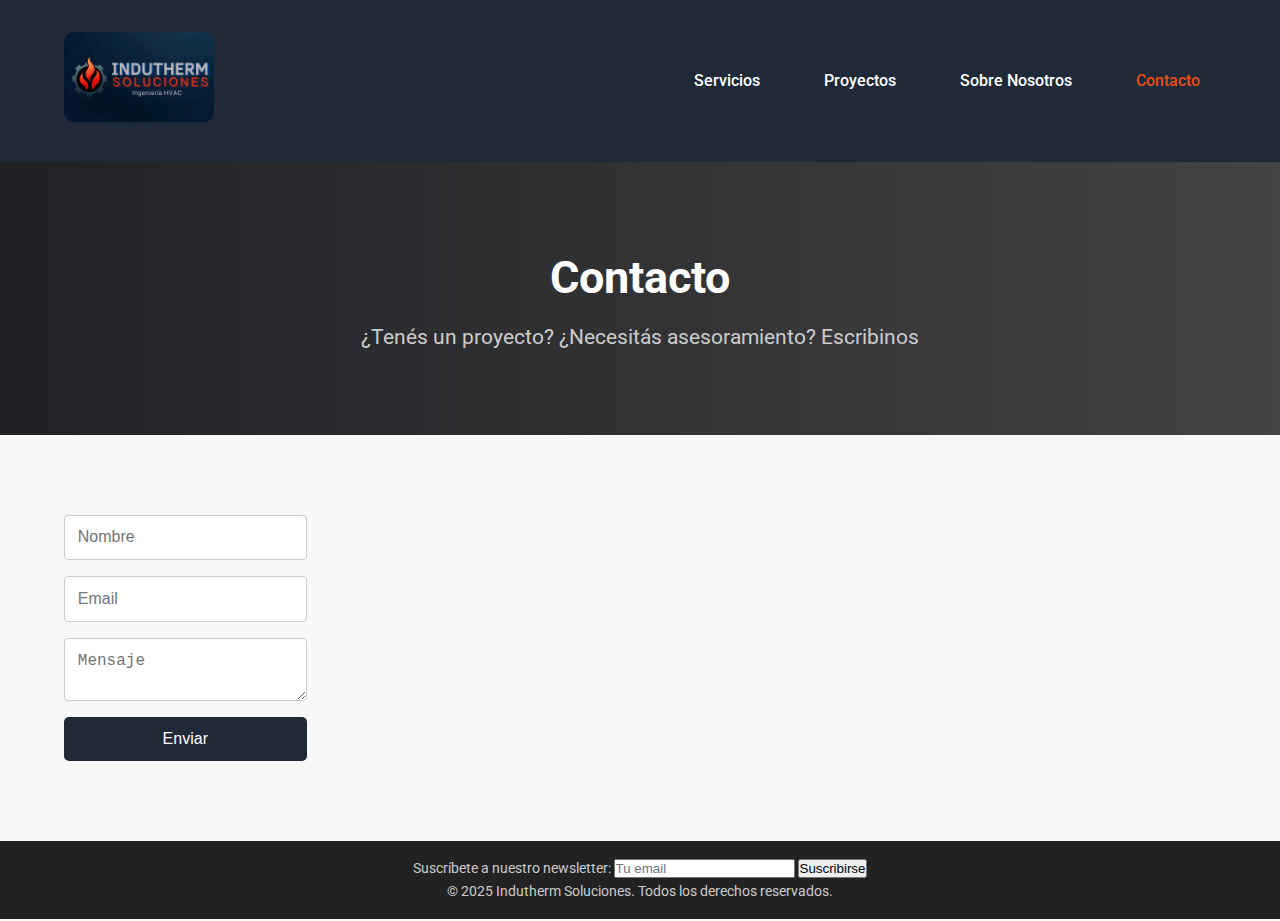
<file: page/contacto.html>
<!DOCTYPE html>
<html lang="es">
<head>
  <meta charset="UTF-8" />
  <meta name="viewport" content="width=device-width, initial-scale=1.0" />
  <title>Contacto | Indutherm Soluciones</title>
  <link rel="stylesheet" href="../css/style.css" />
  <link href="https://fonts.googleapis.com/css2?family=Roboto:wght@400;700&display=swap" rel="stylesheet">
</head>
<body>
  <header class="main-header">
    <div class="container">
      <div class="logo">
        <a href="../index.html"><img src="../img/logo site 3.png" alt="Indutherm Soluciones"></a>
      </div>
      <button class="menu-toggle" aria-label="Abrir menú" tabindex="0">☰</button>
      <nav>
        <ul class="nav-links">
          <li><a href="servicios.html">Servicios</a></li>
          <li><a href="proyectos.html">Proyectos</a></li>
          <li><a href="nosotros.html">Sobre Nosotros</a></li>
          <li><a href="contacto.html" class="active">Contacto</a></li>
        </ul>
      </nav>
    </div>
  </header>
  <main>
    <section class="hero-servicios">
      <div class="hero-text">
        <h1>Contacto</h1>
        <p>¿Tenés un proyecto? ¿Necesitás asesoramiento? Escribinos</p>
      </div>
    </section>
    <section class="contacto">
      <div class="container">
        <form action="https://formspree.io/f/your-form-id" method="POST">
          <input type="text" name="nombre" placeholder="Nombre" required />
          <input type="email" name="email" placeholder="Email" required />
          <textarea name="mensaje" placeholder="Mensaje" required></textarea>
          <button type="submit">Enviar</button>
        </form>
      </div>
    </section>
  </main>
  <footer class="footer">
    <form class="newsletter-form" action="https://formspree.io/f/your-form-id" method="POST">
      <label for="newsletter-email">Suscríbete a nuestro newsletter:</label>
      <input type="email" id="newsletter-email" name="email" placeholder="Tu email" required>
      <button type="submit">Suscribirse</button>
    </form>
    <p>&copy; 2025 Indutherm Soluciones. Todos los derechos reservados.</p>
  </footer>
  <script>
    function toggleMenu() {
      const menu = document.querySelector('.nav-links');
      menu.classList.toggle('active');
    }
    document.querySelectorAll('.nav-links a').forEach(link => {
      link.addEventListener('click', () => {
        document.querySelector('.nav-links').classList.remove('active');
      });
    });
  </script>
  <script>
    // Unifica el control del menú hamburguesa y el cierre automático
    document.addEventListener('DOMContentLoaded', function() {
      const menuToggle = document.querySelector('.menu-toggle');
      const navLinks = document.querySelector('.nav-links');
      menuToggle.addEventListener('click', function() {
        navLinks.classList.toggle('active');
        menuToggle.classList.toggle('active');
      });
      document.querySelectorAll('.nav-links a').forEach(link => {
        link.addEventListener('click', () => {
          navLinks.classList.remove('active');
          menuToggle.classList.remove('active');
        });
      });
    });
  </script>
</body>
</html>
</file>
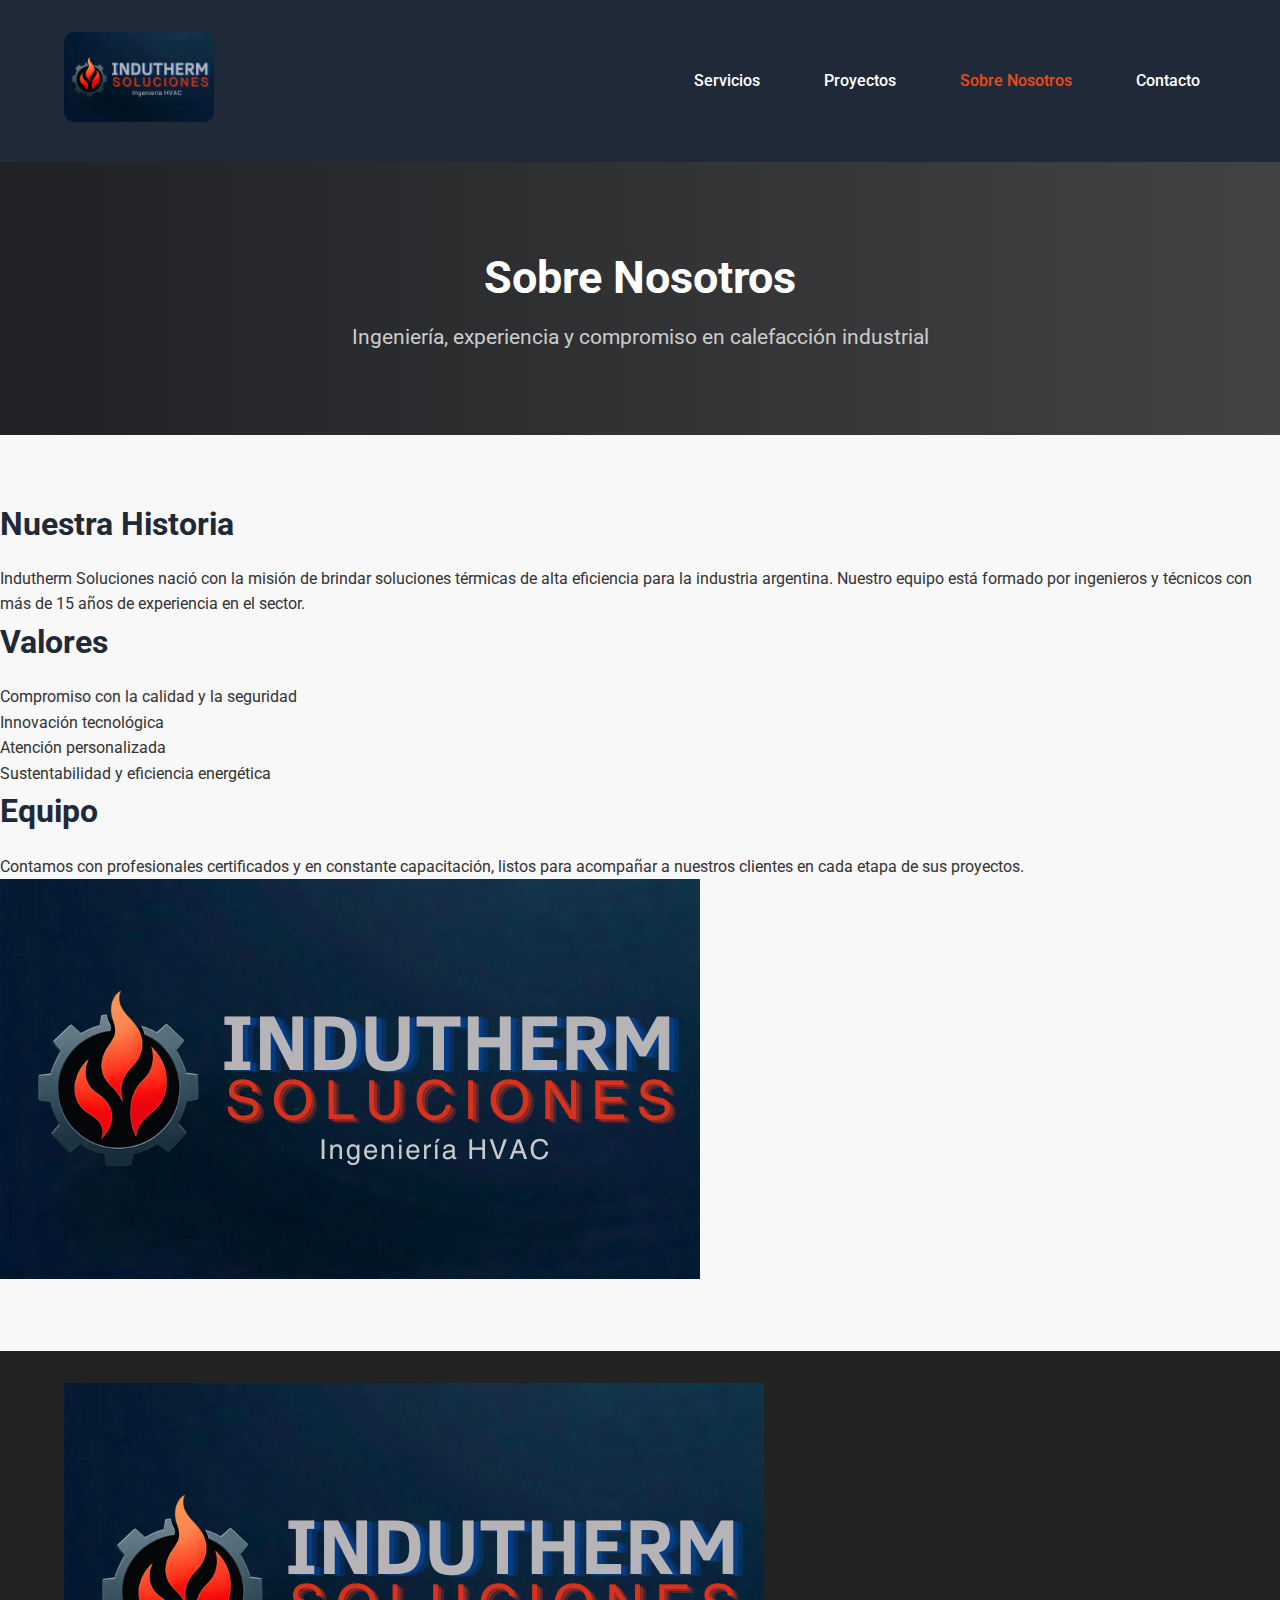
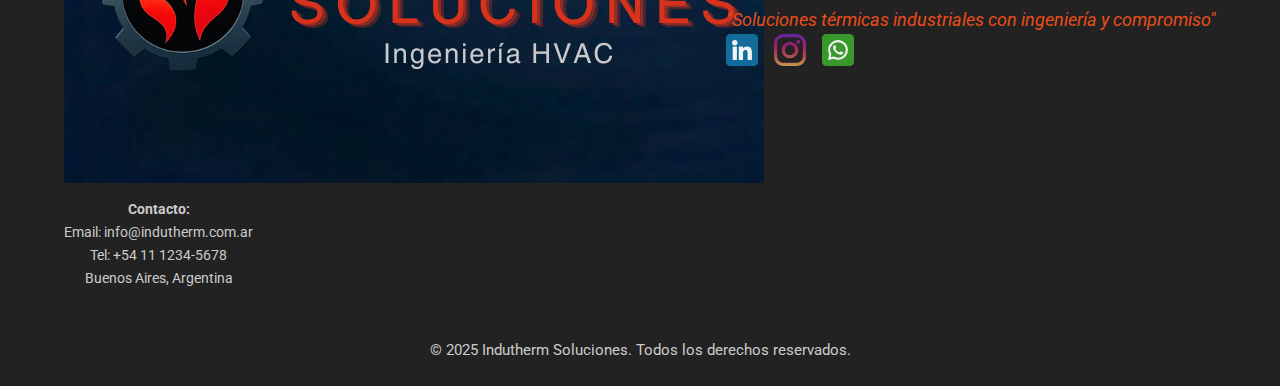
<file: page/nosotros.html>
<!DOCTYPE html>
<html lang="es">
<head>
  <meta charset="UTF-8" />
  <meta name="viewport" content="width=device-width, initial-scale=1.0" />
  <title>Sobre Nosotros | Indutherm Soluciones</title>
  <link rel="stylesheet" href="../css/style.css" />
  <link href="https://fonts.googleapis.com/css2?family=Roboto:wght@400;700&display=swap" rel="stylesheet">
</head>
<body>
  <header class="main-header">
    <div class="container">
      <div class="logo">
        <a href="../index.html"><img src="../img/logo site 3.png" alt="Indutherm Soluciones"></a>
      </div>
      <button class="menu-toggle" aria-label="Abrir menú" tabindex="0">☰</button>
      <nav>
        <ul class="nav-links">
          <li><a href="servicios.html">Servicios</a></li>
          <li><a href="proyectos.html">Proyectos</a></li>
          <li><a href="nosotros.html" class="active">Sobre Nosotros</a></li>
          <li><a href="contacto.html">Contacto</a></li>
        </ul>
      </nav>
    </div>
  </header>
  <main>
    <section class="hero-servicios">
      <div class="hero-text">
        <h1>Sobre Nosotros</h1>
        <p>Ingeniería, experiencia y compromiso en calefacción industrial</p>
      </div>
    </section>
    <section class="nosotros-info">
      <div class="nosotros-texto">
        <h2>Nuestra Historia</h2>
        <p>Indutherm Soluciones nació con la misión de brindar soluciones térmicas de alta eficiencia para la industria argentina. Nuestro equipo está formado por ingenieros y técnicos con más de 15 años de experiencia en el sector.</p>
        <h2>Valores</h2>
        <ul>
          <li>Compromiso con la calidad y la seguridad</li>
          <li>Innovación tecnológica</li>
          <li>Atención personalizada</li>
          <li>Sustentabilidad y eficiencia energética</li>
        </ul>
        <h2>Equipo</h2>
        <p>Contamos con profesionales certificados y en constante capacitación, listos para acompañar a nuestros clientes en cada etapa de sus proyectos.</p>
      </div>
      <div class="nosotros-img">
        <img src="../img/logo site 3.png" alt="Equipo Indutherm">
      </div>
    </section>
  </main>
  <footer class="footer">
    <div class="container footer-content">
      <div class="footer-info">
        <div class="footer-logo">
          <img src="../img/logo site 3.png" alt="Indutherm Soluciones">
        </div>
        <div class="footer-contacto">
          <p><strong>Contacto:</strong></p>
          <p>Email: info@indutherm.com.ar</p>
          <p>Tel: +54 11 1234-5678</p>
          <p>Buenos Aires, Argentina</p>
        </div>
      </div>
      <div class="footer-frase">
        <p>"Soluciones térmicas industriales con ingeniería y compromiso"</p>
        <div class="redes-icons">
          <a href="#" title="LinkedIn" class="footer-icon" target="_blank"> <img src="../img/linkedin.svg" alt="LinkedIn"> </a>
          <a href="#" title="Instagram" class="footer-icon" target="_blank"> <img src="../img/instagram.svg" alt="Instagram"> </a>
          <a href="#" title="WhatsApp" class="footer-icon" target="_blank"> <img src="../img/whatsapp.svg" alt="WhatsApp"> </a>
        </div>
      </div>
    </div>
    <div class="footer-copy">
      <p>&copy; 2025 Indutherm Soluciones. Todos los derechos reservados.</p>
    </div>
  </footer>
  <script>
    // Unifica el control del menú hamburguesa y el cierre automático
    document.addEventListener('DOMContentLoaded', function() {
      const menuToggle = document.querySelector('.menu-toggle');
      const navLinks = document.querySelector('.nav-links');
      menuToggle.addEventListener('click', function() {
        navLinks.classList.toggle('active');
        menuToggle.classList.toggle('active');
      });
      document.querySelectorAll('.nav-links a').forEach(link => {
        link.addEventListener('click', () => {
          navLinks.classList.remove('active');
          menuToggle.classList.remove('active');
        });
      });
    });
  </script>
</body>
</html>
</file>
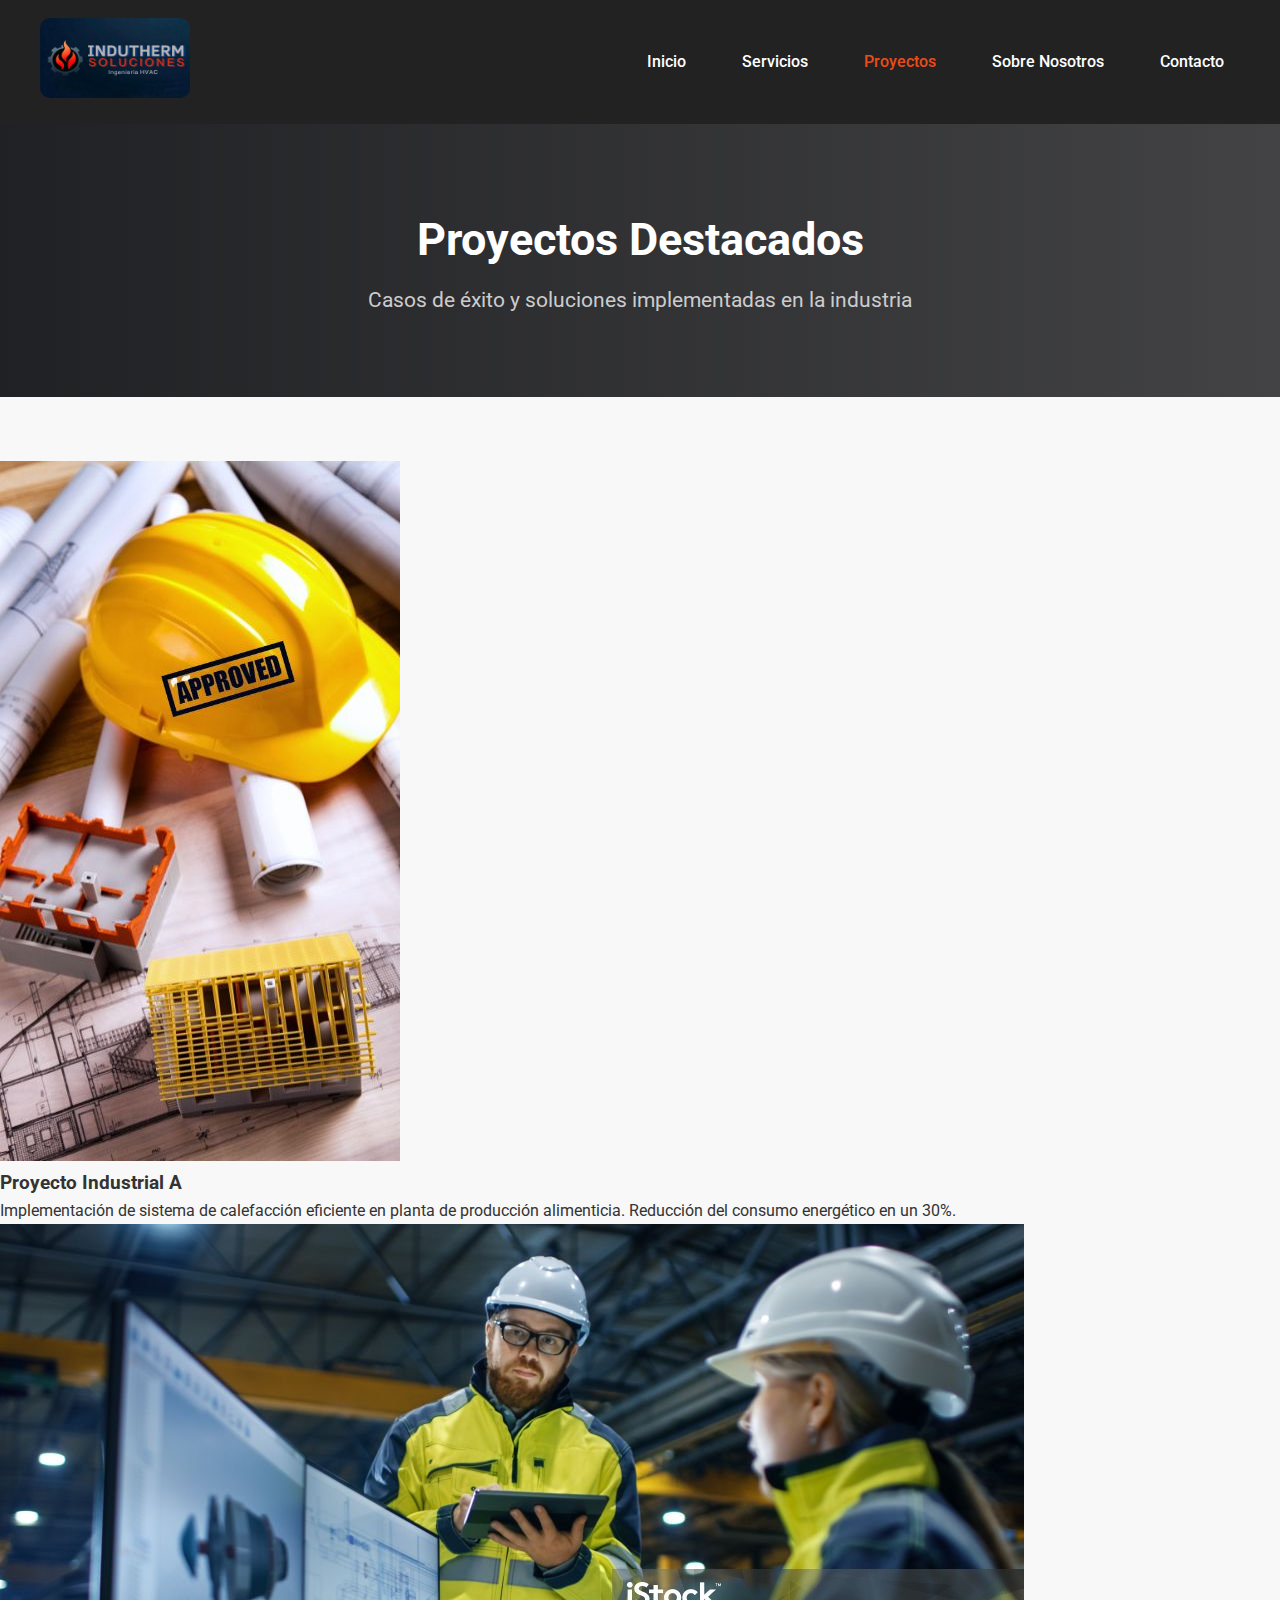
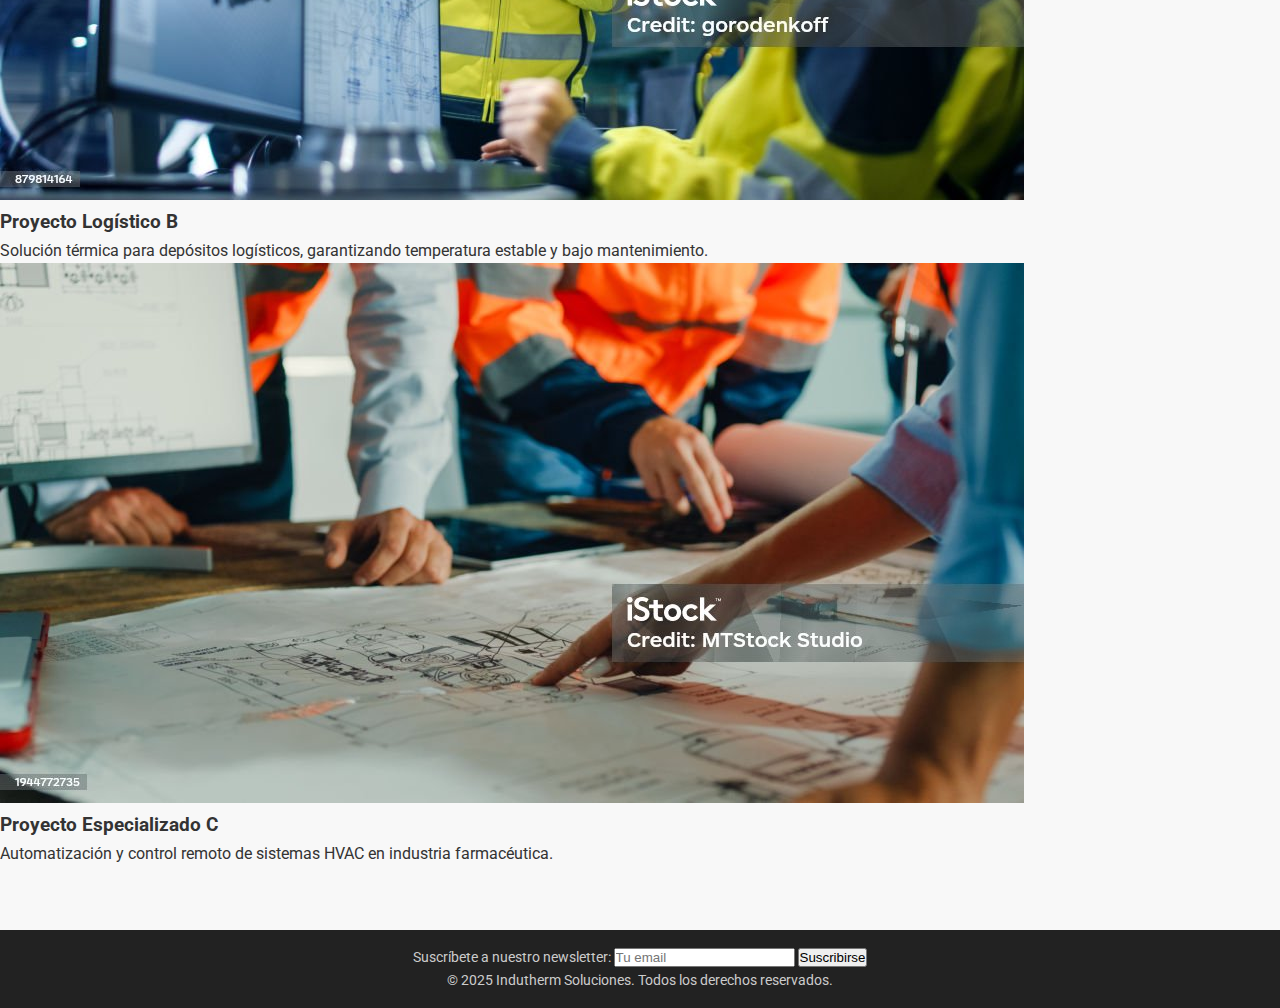
<file: page/proyectos.html>
<!DOCTYPE html>
<html lang="es">
<head>
  <meta charset="UTF-8" />
  <meta name="viewport" content="width=device-width, initial-scale=1.0" />
  <title>Proyectos | Indutherm Soluciones</title>
  <link rel="stylesheet" href="../css/style.css" />
  <link href="https://fonts.googleapis.com/css2?family=Roboto:wght@400;700&display=swap" rel="stylesheet">
</head>
<body>
  <header class="header">
    <nav class="navbar">
      <a href="index.html" class="logo"><img src="../img/logo site 3.png" alt="Indutherm Logo"></a>
      <button class="menu-toggle" onclick="toggleMenu()">☰</button>
      <ul class="nav-links">
        <li><a href="../index.html">Inicio</a></li>
        <li><a href="servicios.html">Servicios</a></li>
        <li><a href="proyectos.html" class="active">Proyectos</a></li>
        <li><a href="nosotros.html">Sobre Nosotros</a></li>
        <li><a href="contacto.html">Contacto</a></li>
      </ul>
    </nav>
  </header>
  <main>
    <section class="hero-servicios">
      <div class="hero-text">
        <h1>Proyectos Destacados</h1>
        <p>Casos de éxito y soluciones implementadas en la industria</p>
      </div>
    </section>
    <section class="proyectos-lista">
      <div class="proyecto">
        <img src="../img/proyectos.jpg" alt="Proyecto 1">
        <div>
          <h3>Proyecto Industrial A</h3>
          <p>Implementación de sistema de calefacción eficiente en planta de producción alimenticia. Reducción del consumo energético en un 30%.</p>
        </div>
      </div>
      <div class="proyecto">
        <img src="../img/foto2.jpg" alt="Proyecto 2">
        <div>
          <h3>Proyecto Logístico B</h3>
          <p>Solución térmica para depósitos logísticos, garantizando temperatura estable y bajo mantenimiento.</p>
        </div>
      </div>
      <div class="proyecto">
        <img src="../img/foto3.jpg" alt="Proyecto 3">
        <div>
          <h3>Proyecto Especializado C</h3>
          <p>Automatización y control remoto de sistemas HVAC en industria farmacéutica.</p>
        </div>
      </div>
    </section>
  </main>
  <footer class="footer">
    <form class="newsletter-form" action="https://formspree.io/f/your-form-id" method="POST">
      <label for="newsletter-email">Suscríbete a nuestro newsletter:</label>
      <input type="email" id="newsletter-email" name="email" placeholder="Tu email" required>
      <button type="submit">Suscribirse</button>
    </form>
    <p>&copy; 2025 Indutherm Soluciones. Todos los derechos reservados.</p>
  </footer>
  <script>
    function toggleMenu() {
      const menu = document.querySelector('.nav-links');
      menu.classList.toggle('active');
    }
    document.querySelectorAll('.nav-links a').forEach(link => {
      link.addEventListener('click', () => {
        document.querySelector('.nav-links').classList.remove('active');
      });
    });
  </script>
</body>
</html>
</file>
<file: css/style.css>
/* === SEPARADOR DISRUPTIVO IMPACTANTE === */
.separador-disruptivo {
  width: 100%;
  background: linear-gradient(90deg, #fff 0%, #f8f9fa 50%, #e94d1a10 100%);
  box-shadow: 0 8px 32px rgba(31,41,55,0.10);
  margin: 3.5rem 0 3.5rem 0;
  padding: 2.5rem 0;
  display: flex;
  justify-content: center;
  align-items: center;
  border-radius: 32px;
  position: relative;
  overflow: hidden;
}
.separador-disruptivo-content {
  display: flex;
  align-items: center;
  gap: 2.5rem;
  max-width: 1100px;
  margin: 0 auto;
  width: 100%;
  flex-wrap: wrap;
  justify-content: center;
}
.separador-icono img {
  width: 110px;
  height: 110px;
  object-fit: contain;
  filter: drop-shadow(0 4px 16px #e94d1a33);
  background: #fff;
  border-radius: 50%;
  padding: 1.2rem;
  border: 3.5px solid #e94d1a22;
}
.separador-texto {
  flex: 1 1 320px;
  min-width: 260px;
}
.separador-texto h2 {
  color: #e94d1a;
  font-size: 2.1rem;
  margin-bottom: 1.1rem;
  font-weight: 800;
  letter-spacing: 0.5px;
}
.separador-texto ul {
  list-style: none;
  padding: 0;
  margin: 0 0 1.5rem 0;
}
.separador-texto li {
  font-size: 1.18rem;
  color: #1f2937;
  margin-bottom: 0.7rem;
  padding-left: 0.5rem;
  position: relative;
}
.separador-texto li:before {
  content: "✔";
  color: #e94d1a;
  font-weight: bold;
  margin-right: 0.7rem;
}
.separador-btn {
  margin-top: 0.5rem;
  font-size: 1.1rem;
  padding: 0.8rem 2.2rem;
  border-radius: 8px;
  font-weight: 700;
  box-shadow: 0 2px 12px #e94d1a22;
}
@media (max-width: 900px) {
  .separador-disruptivo-content {
    flex-direction: column;
    gap: 1.5rem;
    text-align: center;
  }
  .separador-icono img {
    margin-bottom: 1rem;
  }
}
/* --- SEPARADOR DE SECCIÓN CON TEXTO --- */
.separador-seccion {
  width: 100%;
  max-width: 900px;
  margin: 3.5rem auto 3.5rem auto;
  text-align: center;
  color: #1f2937;
  font-size: 1.25rem;
  font-weight: 600;
  letter-spacing: 0.2px;
  border-top: 2.5px solid #e94d1a;
  padding-top: 1.7rem;
  opacity: 0.92;
  background: linear-gradient(90deg, #fff 0%, #f8f9fa 50%, #fff 100%);
  border-radius: 0 0 18px 18px;
  box-shadow: 0 2px 12px rgba(31,41,55,0.04);
}

/* --- CARDS DISRUPTIVAS PARA PROYECTOS --- */
.proyectos-grid {
  display: grid;
  grid-template-columns: 1fr;
  gap: 2.5rem;
  justify-items: center;
}
@media (min-width: 900px) {
  .proyectos-grid {
    grid-template-columns: 1fr 1fr 1fr;
  }
}
.proyecto-card {
  background: linear-gradient(135deg, #fff 60%, #e5e7eb 100%);
  border-radius: 18px 18px 40px 18px;
  box-shadow: 0 6px 28px rgba(31,41,55,0.13);
  overflow: hidden;
  max-width: 340px;
  min-width: 240px;
  display: flex;
  flex-direction: column;
  position: relative;
  transition: transform 0.18s, box-shadow 0.18s;
  border: 2.5px solid #e94d1a22;
}
.proyecto-card:hover {
  transform: translateY(-10px) scale(1.04) rotate(-1deg);
  box-shadow: 0 12px 40px rgba(31,41,55,0.18);
  border-color: #e94d1a;
}
.proyecto-card img {
  width: 100%;
  height: 180px;
  object-fit: cover;
  border-bottom: 2px solid #e94d1a33;
}
.proyecto-card h4 {
  color: #e94d1a;
  margin: 1.2rem 0 0.5rem 0;
  font-size: 1.18rem;
  font-weight: 700;
  letter-spacing: 0.2px;
  text-align: left;
  padding-left: 1.2rem;
}
.proyecto-card p {
  color: #222;
  padding: 0 1.2rem 1.2rem 1.2rem;
  font-size: 1.05rem;
  text-align: left;
}
.proyecto-card::after {
  content: "";
  position: absolute;
  top: 0; right: 0;
  width: 60px; height: 60px;
  background: url('../img/icon-eficiencia.svg') no-repeat center center/contain;
  opacity: 0.08;
  pointer-events: none;
}
/* === FOOTER PROFESIONAL === */
.footer-pro {
  background: #1f2937;
  color: #fff;
  padding: 2.5rem 0 0.5rem 0;
  margin-top: 2rem;
}
.footer-flex {
  display: flex;
  justify-content: space-between;
  align-items: flex-start;
  gap: 2rem;
  flex-wrap: wrap;
  max-width: 1200px;
  margin: 0 auto;
}
.footer-brand {
  flex: 1 1 220px;
  min-width: 200px;
  text-align: left;
}
.footer-logo {
  width: 120px;
  border-radius: 8px;
  margin-bottom: 0.5rem;
}
.footer-frase {
  font-style: italic;
  color: #e94d1a;
  margin-top: 0.5rem;
  font-size: 1.1rem;
}
.footer-contacto {
  flex: 1 1 200px;
  min-width: 180px;
}
.footer-contacto h4 {
  margin-bottom: 0.5rem;
  color: #e94d1a;
}
.footer-contacto ul {
  list-style: none;
  padding: 0;
  margin: 0;
}
.footer-contacto li {
  margin-bottom: 0.4rem;
  font-size: 1rem;
}
.footer-contacto a {
  color: #fff;
  text-decoration: none;
  transition: color 0.2s;
}
.footer-contacto a:hover {
  color: #3bb273;
}
.footer-redes {
  flex: 1 1 180px;
  min-width: 160px;
}
.footer-redes h4 {
  margin-bottom: 0.5rem;
  color: #e94d1a;
}
.redes-icons {
  display: flex;
  gap: 1rem;
}
.footer-icon img {
  width: 32px;
  height: 32px;
  filter: grayscale(0.2) brightness(0.95);
  transition: filter 0.2s, transform 0.2s;
}
.footer-icon img:hover {
  filter: none;
  transform: scale(1.1);
}
.footer-copy {
  text-align: center;
  color: #ccc;
  font-size: 0.95rem;
  margin-top: 2rem;
  padding-bottom: 0.5rem;
}

@media (max-width: 900px) {
  .footer-flex {
    flex-direction: column;
    align-items: flex-start;
    gap: 1.5rem;
  }
  .footer-brand, .footer-contacto, .footer-redes {
    min-width: 0;
    width: 100%;
  }
}
/* === PALETA DE COLORES ===
   Rojo: #e94d1a
   Azul oscuro: #1f2937
   Gris claro: #f8f9fa
   Gris medio: #e5e7eb
   Verde/renovable: #3bb273
*/

body {
  font-family: 'Roboto', 'Segoe UI', Arial, sans-serif;
  background: #f8f9fa;
  color: #222;
}

.main-header {
  background: #1f2937;
  color: #fff;
  box-shadow: 0 2px 8px rgba(0,0,0,0.04);
}
.main-header .logo img {
  width: 160px;
  height: 90px;
  border-radius: 10px;
}
.main-header nav .nav-links a {
  color: #fff;
  font-weight: 500;
  transition: color 0.2s;
}
.main-header nav .nav-links a:hover,
.main-header nav .nav-links a.active {
  color: #e94d1a;
}

/* HERO IMPACTO */
.hero-impacto {
  background-size: cover;
  background-position: center;
  min-height: 60vh;
  display: flex;
  align-items: center;
  position: relative;
}
.hero-overlay {
  background: rgba(31,41,55,0.7);
  color: #fff;
  padding: 3rem 2rem;
  border-radius: 16px;
  max-width: 600px;
  margin: 3rem 2rem;
  box-shadow: 0 4px 24px rgba(0,0,0,0.10);
}
.hero-overlay h1 {
  font-size: 2.5rem;
  margin-bottom: 1rem;
}
.hero-overlay p {
  font-size: 1.2rem;
  margin-bottom: 2rem;
}
.btn {
  display: inline-block;
  background: #e94d1a;
  color: #fff;
  padding: 0.9rem 2rem;
  border-radius: 6px;
  font-weight: bold;
  text-decoration: none;
  transition: background 0.2s;
  border: none;
  cursor: pointer;
}
.btn-cta {
  background: #e94d1a;
}
.btn-cta:hover {
  background: #b92d0b;
}
.btn-secundario {
  background: #1f2937;
  color: #fff;
}
.btn-secundario:hover {
  background: #e94d1a;
}


/* DESTACADOS NUEVO DISEÑO */
.destacados {
  background: #fff;
  padding: 3rem 0 2rem 0;
}
.destacados-grid {
  display: grid;
  grid-template-columns: 1fr;
  gap: 2rem;
  justify-items: center;
}
@media (min-width: 900px) {
  .destacados-grid {
    grid-template-columns: 1fr 1fr 1fr;
  }
}
.destacado-link {
  display: block;
  flex: 1 1 260px;
  min-width: 240px;
  max-width: 340px;
  border-radius: 16px;
  overflow: hidden;
  box-shadow: 0 4px 18px rgba(31,41,55,0.10);
  position: relative;
  transition: transform 0.18s, box-shadow 0.18s;
  text-decoration: none;
}
.destacado-link:hover {
  transform: translateY(-6px) scale(1.03);
  box-shadow: 0 8px 32px rgba(31,41,55,0.16);
}
.destacado-img {
  width: 100%;
  height: 220px;
  object-fit: cover;
  display: block;
}
.destacado-titulo {
  position: absolute;
  bottom: 0;
  left: 0;
  width: 100%;
  background: linear-gradient(0deg, rgba(31,41,55,0.85) 70%, rgba(31,41,55,0.25) 100%);
  color: #fff;
  text-align: center;
  font-size: 1.3rem;
  font-weight: 700;
  padding: 1.2rem 0.5rem 0.7rem 0.5rem;
  letter-spacing: 0.5px;
  border-bottom-left-radius: 16px;
  border-bottom-right-radius: 16px;
  z-index: 2;
  text-shadow: 0 2px 8px rgba(0,0,0,0.18);
}

/* Separador visual entre secciones */
.separador-seccion {
  width: 100%;
  max-width: 900px;
  margin: 2.5rem auto 2.5rem auto;
  text-align: center;
  color: #1f2937;
  font-size: 1.15rem;
  font-weight: 500;
  letter-spacing: 0.2px;
  border-top: 2px solid #e5e7eb;
  padding-top: 1.2rem;
  opacity: 0.85;
}

/* PROYECTOS HOME */
.proyectos-home {
  background: #e5e7eb;
  padding: 3rem 0 2rem 0;
}
.proyectos-home h2 {
  text-align: center;
  color: #1f2937;
  margin-bottom: 2rem;
}
.proyectos-grid {
  display: flex;
  gap: 2rem;
  justify-content: center;
  flex-wrap: wrap;
}
.proyecto-card {
  background: #fff;
  border-radius: 10px;
  box-shadow: 0 2px 12px rgba(31,41,55,0.08);
  overflow: hidden;
  max-width: 320px;
  min-width: 240px;
  display: flex;
  flex-direction: column;
}
.proyecto-card img {
  width: 100%;
  height: 160px;
  object-fit: cover;
}
.proyecto-card h4 {
  color: #e94d1a;
  margin: 1rem 0 0.5rem 0;
}
.proyecto-card p {
  color: #333;
  padding: 0 1rem 1rem 1rem;
}

/* CTA CONTACTO */
.cta-contacto {
  background: #1f2937;
  color: #fff;
  padding: 2.5rem 0;
}
.cta-flex {
  display: flex;
  align-items: center;
  justify-content: space-between;
  gap: 2rem;
  flex-wrap: wrap;
}
.cta-contacto h2 {
  font-size: 2rem;
  margin-bottom: 0.5rem;
}
.cta-contacto p {
  font-size: 1.1rem;
}

@media (max-width: 900px) {
  .destacados-grid, .proyectos-grid, .cta-flex {
    flex-direction: column;
    align-items: center;
  }
  .hero-overlay {
    margin: 2rem 0.5rem;
    padding: 2rem 1rem;
  }
}

/* --- MENÚ HAMBURGUESA Y NAV RESPONSIVE UNIFICADO --- */
.main-header .menu-toggle {
  display: none;
  background: none;
  border: none;
  font-size: 2rem;
  cursor: pointer;
  color: #fff;
  z-index: 1200;
  position: absolute;
  top: 18px;
  right: 24px;
}

@media (max-width: 900px) {
  .main-header {
    position: relative;
    z-index: 1000;
  }
  .main-header .container {
    flex-direction: row;
    align-items: center;
    justify-content: space-between;
    position: relative;
  }
  .main-header .menu-toggle {
    display: block;
  }
  .main-header nav {
    position: absolute;
    top: 60px;
    right: 0;
    width: 220px;
    background: #222;
    border-radius: 0 0 0 10px;
    box-shadow: 0 2px 8px rgba(0,0,0,0.13);
    z-index: 1001;
    padding: 0;
  }
  .main-header nav .nav-links {
    display: none;
    flex-direction: column;
    background-color: #222;
    width: 100%;
    border-radius: 0 0 0 10px;
    padding: 0.5rem 0;
    margin: 0;
    list-style: none;
    box-shadow: none;
  }
  .main-header nav .nav-links.active {
    display: flex;
  }
  .main-header .nav-links li {
    text-align: center;
    padding: 0.5rem 0;
    border-bottom: 1px solid #3333;
  }
  .main-header .nav-links li:last-child {
    border-bottom: none;
  }
  .main-header .nav-links a {
    color: #fff;
    text-decoration: none;
    font-size: 1.2rem;
    padding: 1rem 1.5rem;
    display: block;
    transition: background 0.2s;
  }
  .main-header .nav-links a:hover {
    background: #e94d1a;
    color: #fff;
  }
}

@media (min-width: 900px) {
  .main-header .menu-toggle {
    display: none !important;
  }
  .main-header nav {
    position: static;
    background: none;
    box-shadow: none;
    width: auto;
    padding: 0;
  }
  .main-header .nav-links {
    display: flex !important;
    flex-direction: row;
    background: none;
    width: auto;
    padding: 0;
    border-radius: 0;
    gap: 2rem;
    box-shadow: none;
  }
  .main-header .nav-links li {
    border-bottom: none;
    padding: 0;
  }
  .main-header .nav-links a {
    color: #fff;
    font-size: 1rem;
    padding: 0.5rem 1rem;
    background: none;
  }
  .main-header .nav-links a:hover {
    background: #f5f5f5;
    color: #e94d1a;
  }
}

/* styles.css */


/* styles.css */

* {
  margin: 0;
  padding: 0;
  box-sizing: border-box;
}

body {
  font-family: 'Segoe UI', sans-serif;
  line-height: 1.6;
  color: #333;
  background-color: #f8f9fa;
}

.container {
  width: 90%;
  max-width: 1200px;
  margin: 0 auto;
  display: flex;
  justify-content: space-between;
  align-items: center;
  padding: 1rem 0;
}

header {
  background-color: #1f2937;
  color: white;
  padding: 1rem 0;
}


nav ul {
  list-style: none;
  display: flex;
  gap: 1rem;
  flex-wrap: wrap;
}

nav a  {
  color: white;
  text-decoration: none;
  font-weight: 500;
}
.container .logo img{
  width: 150px;
  height: 90px;
  border-radius: 10px;
}

.menu-toggle {
  display: none;
  font-size: 2rem;
  background: none;
  border: none;
  color: white;
  cursor: pointer;
}


/* --- MENÚ HAMBURGUESA RESPONSIVE --- */
.menu-toggle {
  display: none;
  font-size: 2rem;
  background: none;
  border: none;
  color: #fff;
  cursor: pointer;
}

@media (max-width: 900px) {
  .menu-toggle {
    display: block;
    position: absolute;
    top: 18px;
    right: 24px;
    z-index: 1200;
  }
  nav {
    position: relative;
  }
  .nav-links {
    display: none;
    flex-direction: column;
    background-color: #222;
    position: absolute;
    top: 60px;
    right: 1.5rem;
    width: calc(100% - 3rem);
    border-radius: 6px;
    padding: 1rem 0;
    z-index: 1000;
    box-shadow: 0 8px 32px rgba(31,41,55,0.13);
  }
  .nav-links.active {
    display: flex;
  }
  .nav-links li {
    text-align: center;
    padding: 0.5rem 0;
    border-bottom: 1px solid #3333;
  }
  .nav-links li:last-child {
    border-bottom: none;
  }
  .nav-links a {
    color: #fff;
    text-decoration: none;
    font-size: 1.2rem;
    padding: 1rem 1.5rem;
    display: block;
    transition: background 0.2s;
  }
  .nav-links a:hover {
    background: #e94d1a;
    color: #fff;
  }
}

@media (min-width: 900px) {
  .menu-toggle {
    display: none !important;
  }
  .nav-links {
    display: flex !important;
    position: static;
    flex-direction: row;
    background: none;
    width: auto;
    padding: 0;
    border-radius: 0;
    gap: 2rem;
    box-shadow: none;
  }
  .nav-links li {
    border-bottom: none;
    padding: 0;
  }
  .nav-links a {
    color: #222;
    font-size: 1rem;
    padding: 0.5rem 1rem;
    background: none;
  }
  .nav-links a:hover {
    background: #f5f5f5;
    color: #e94d1a;
  }
}









/*
.hero {
  background: linear-gradient(rgba(0,0,0,0.5), rgba(0,0,0,0.5)), url('industrial-bg.jpg') no-repeat center center/cover;
  color: white;
  text-align: center;
  padding: 5rem 0;
}

.hero h2 {
  font-size: 2.5rem;
  margin-bottom: 1rem;
}

.hero p {
  font-size: 1.2rem;
  margin-bottom: 2rem;
}
*/


/* Agregar al styles.css */

.hero-slider {
  position: relative;
  height: 70vh;
  overflow: hidden;
}

.hero-slider .slide {
  position: absolute;
  top: 0; left: 0;
  width: 100%; height: 100%;
  background-size: cover;
  background-position: center;
  opacity: 0;
  transition: opacity 1s ease-in-out;
}

.hero-slider .slide.active {
  opacity: 1;
}

.hero-slider .overlay {
  position: absolute;
  bottom: 20%;
  left: 50%;
  transform: translateX(-50%);
  color: white;
  text-align: center;
  background: rgba(0,0,0,0.4);
  padding: 1.5rem 2rem;
  border-radius: 8px;
}

.hero-slider h2 {
  font-size: 2.2rem;
  margin-bottom: 1rem;
  color: white;
}

.hero-slider .btn {
  background-color: #dc2626;
  padding: 0.8rem 1.5rem;
  color: white;
  font-weight: bold;
  text-decoration: none;
  border-radius: 5px;
}

.hero-slider .prev,
.hero-slider .next {
  position: absolute;
  top: 50%;
  transform: translateY(-50%);
  background: rgba(0,0,0,0.4);
  border: none;
  color: white;
  font-size: 2rem;
  width: 50px;
  height: 50px;
  cursor: pointer;
}

.hero-slider .prev { left: 20px; }
.hero-slider .next { right: 20px; }



.btn {
  background-color: #dc2626;
  color: white;
  padding: 0.8rem 1.5rem;
  border: none;
  border-radius: 5px;
  text-decoration: none;
  font-weight: bold;
}

section {
  padding: 4rem 0;
}

h2 {
  font-size: 2rem;
  margin-bottom: 1rem;
  color: #1f2937;
}

.grid {
  display: grid;
  grid-template-columns: repeat(auto-fit, minmax(250px, 1fr));
  gap: 2rem;
}

.servicio, .equipo {
  background-color: white;
  padding: 1.5rem;
  border-radius: 8px;
  box-shadow: 0 2px 8px rgba(0,0,0,0.1);
}

.contacto form {
  display: flex;
  flex-direction: column;
  gap: 1rem;
}

.contacto input, .contacto textarea {
  padding: 0.8rem;
  border: 1px solid #ccc;
  border-radius: 4px;
  font-size: 1rem;
}

.contacto button {
  padding: 0.8rem;
  background-color: #1f2937;
  color: white;
  border: none;
  font-size: 1rem;
  border-radius: 5px;
  cursor: pointer;
}

footer {
  background-color: #1f2937;
  color: white;
  text-align: center;
  padding: 1rem 0;
  font-size: 0.9rem;
}

@media (max-width: 768px) {
  .hero-slider .slide .content {
    padding: 1rem;
    text-align: center;
  }

  .hero-slider .slide h1 {
    font-size: 1.5rem;
  }

  .hero-slider .slide p {
    font-size: 1rem;
  }

  .hero-slider .slide .btn {
    font-size: 0.9rem;
    padding: 0.6rem 1.2rem;
  }


}
.menu-toggle {
  display: none;
  font-size: 2rem;
  background: none;
  border: none;
  color: white;
  cursor: pointer;
}

@media (max-width: 768px) {
  nav ul {
    display: none;
    flex-direction: column;
    background-color: #333;
    position: absolute;
    top: 60px;
    right: 0;
    width: 200px;
  }

  nav ul.active {
    display: flex;
  }

  .menu-toggle {
    display: block;
  }
}

/*nueva aseccion nueva seccion nueva seccion*/
.menu-toggle {
  display: none;
  font-size: 2rem;
  background: none;
  border: none;
  color: white;
  cursor: pointer;
}

@media (max-width: 768px) {
  .menu-toggle {
    display: block;
  }

  .nav-links {
    display: none;
    flex-direction: column;
    background-color: #222;
    position: absolute;
    top: 60px;
    right: 1.5rem;
    width: calc(100% - 3rem);
    border-radius: 6px;
    padding: 1rem 0;
    z-index: 1000;
  }

  .nav-links.active {
    display: flex;
  }

  .nav-links li {
    text-align: center;
    padding: 0.5rem 0;
  }

  .nav-links a {
    color: white;
    text-decoration: none;
    font-size: 1.2rem;
  }
}






/*SERVICIOS - SERVICIOS - SERVICIOS*/

/* === Página de Servicios === */
/* === RESET Y FUENTE === */
/* === RESET Y FUENTE === */
/* === RESET Y FUENTE === */
* {
  margin: 0;
  padding: 0;
  box-sizing: border-box;
}

body {
  font-family: 'Roboto', sans-serif;
  line-height: 1.6;
  background-color: #f8f8f8;
  color: #333;
}

/* === NAVBAR === */
.header {
  background: #222;
  padding: 0.75rem 2rem;
}

.navbar {
  display: flex;
  align-items: center;
  justify-content: space-between;
  max-width: 1200px;
  height: 100px;
  margin: 0 auto;
}

.logo img {
  width: 150px;
  height: 80px;
  border-radius: 10px;
}

.nav-links {
  display: flex;
  list-style: none;
  gap: 1.5rem;
}

.nav-links a {
  color: #fff;
  text-decoration: none;
  font-weight: 500;
  transition: color 0.3s;
}

.nav-links a:hover,
.nav-links a.active {
  color: #e94d1a;
}

/* === HERO === */
.hero-servicios {
  background: linear-gradient(to right, #202124, #434345);
  color: #fff;
  padding: 5rem 2rem;
  text-align: center;
}

.hero-servicios h1 {
  font-size: 2.8rem;
  margin-bottom: 0.5rem;
}

.hero-servicios p {
  font-size: 1.3rem;
  color: #ccc;
}


/* === CATEGORÍAS DE SERVICIOS === */
.servicios-categorias {
  display: flex;
  justify-content: center;
  gap: 2rem;
  padding: 3rem 2rem;
  flex-wrap: wrap;
  max-width: 1200px;
  margin: 0 auto;
}

.servicio-cat a {
  text-align: center;
  text-decoration: none;
  color: inherit;
  display: block;
  padding: 1.5rem;
  border-radius: 8px;
  transition: box-shadow 0.3s;
  background-color: #fff;
}

.servicio-cat img {
  width: 200px;
  height: 140px;
  object-fit: cover;
  margin-bottom: 1rem;
  border-radius: 6px;
  box-shadow: 0 2px 8px rgba(0,0,0,0.08);
}

.servicio-cat h3 {
  font-size: 1.2rem;
  transition: color 0.3s;
}

.servicio-cat:hover {
  box-shadow: 0 4px 12px rgba(0,0,0,0.1);
}

.servicio-cat:hover h3 {
  color: #e94d1a;
}

/*SERVICIOS INFORAMATIVOS========*/

.servicios-informativos {
  max-width: 1000px;
  height: 400px;
  background-color: #333;
  margin: 0 auto; /* Centra horizontalmente */
  display: flex; /* Prepara para centrar también el contenido interno si querés */
  justify-content: center; /* Centrado horizontal interno */
  flex-direction: column;
  align-items: center;     /* Centrado vertical interno */
  color: #fff;
  padding: 1rem;
  border-radius: 8px;
}
.servicios-informativos h2{
  color: white;
}
.servicios-informativos p{
  text-align: justify;
}


/* === SERVICIOS ADICIONALES === */
.servicios-adicionales {
  background: #fff;
  padding: 3rem 2rem;
  text-align: center;
}

.servicios-adicionales h2 {
  font-size: 2rem;
  margin-bottom: 2rem;
}

.adicionales-grid {
  display: grid;
  grid-template-columns: repeat(auto-fit, minmax(220px,1fr));
  gap: 2rem;
  max-width: 1200px;
  margin: 0 auto;
}

.adicional {
  background: #fff;
  padding: 1.5rem;
  border: 1px solid #ddd;
  border-radius: 6px;
  transition: box-shadow 0.3s ease;
}

.adicional img {
  height: 60px;
  margin-bottom: 1rem;
}

.adicional h4 {
  margin-bottom: 0.5rem;
  font-size: 1.1rem;
}

.adicional:hover {
  box-shadow: 0 4px 12px rgba(0,0,0,0.08);
}

/* === FOOTER === */
.footer {
  background: #222;
  color: #ccc;
  text-align: center;
  padding: 1rem 0;
  font-size: 0.9rem;
}

/* === ANIMACIÓN AL HACER SCROLL === */
.servicio-cat,
.adicional {
  opacity: 0;
  transform: translateY(30px);
  transition: opacity 0.6s ease, transform 0.6s ease;
}

.servicio-cat.visible,
.adicional.visible {
  opacity: 1;
  transform: translateY(0);
}

/* === RESPONSIVE === */
@media (max-width: 768px) {
  .hero-servicios h1 {
    font-size: 2rem;
  }

  .hero-servicios p {
    font-size: 1rem;
  }

  .navbar {
    flex-direction: column;
    gap: 1rem;
  }

  .nav-links {
    flex-direction: column;
    align-items: center;
  }
}
</file>
